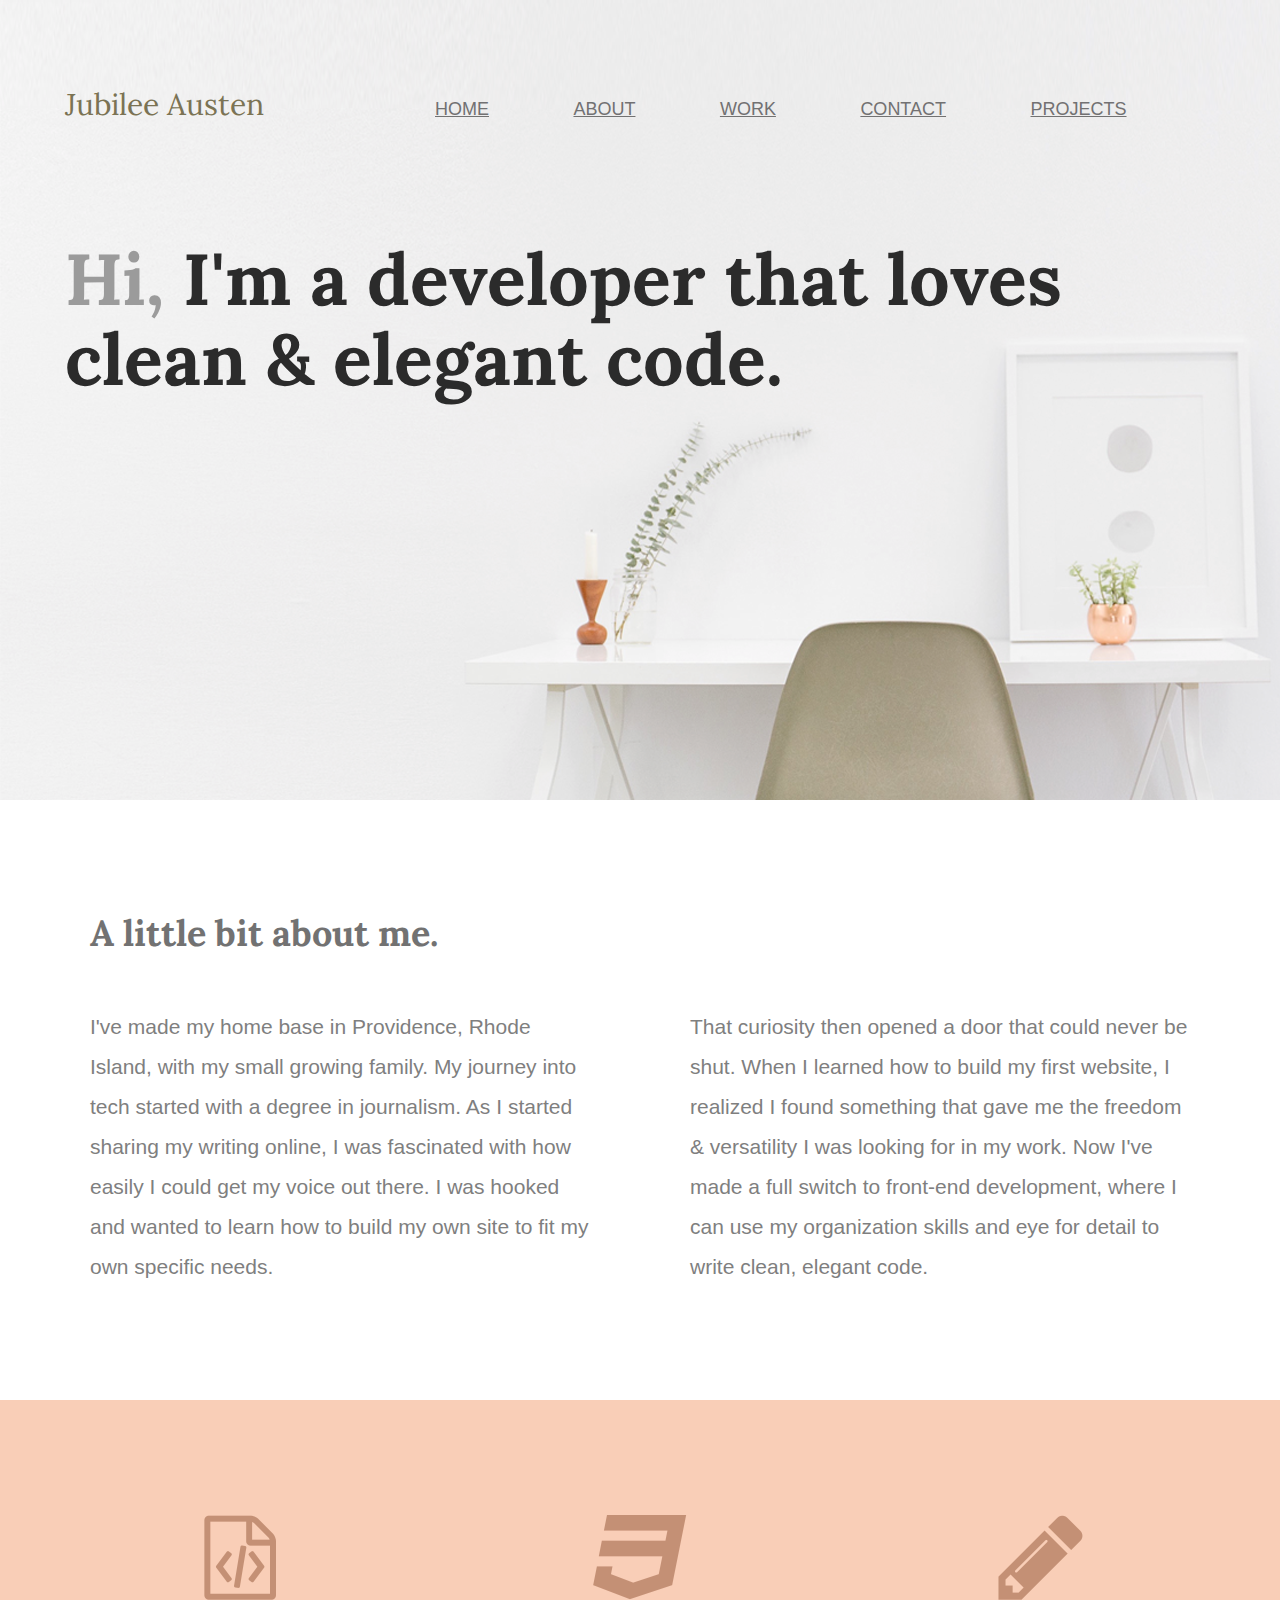
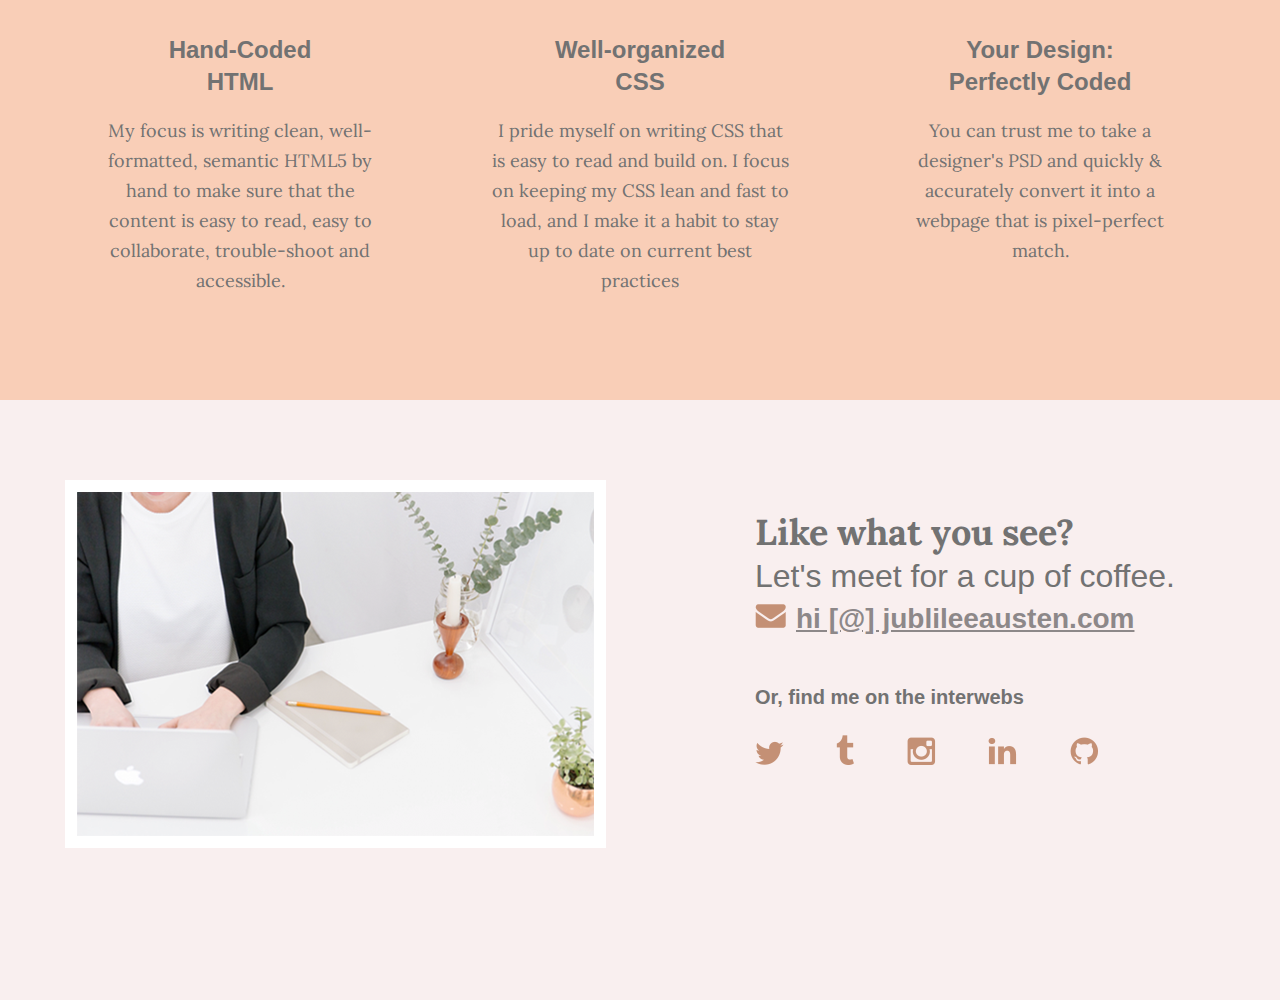
<file: index.html>
<!doctype html>
<meta charset="UTF-8"> 
<html lang="en">

<!--This is the head, where the tile of the site goes, and also any linked stylesheets-->

    <head>
        <meta charset="utf-8">
        <title>Jubilee Austen | Portfolio</title>
        <link rel="stylesheet" href="css/normalize.css">
        <link rel="stylesheet" href="css/main.css">
        <link href='https://fonts.googleapis.com/css?family=Source+Sans+Pro:400,700' rel='stylesheet' type='text/css'>
        <link href="https://fonts.googleapis.com/css?family=Lora:400,700&display=swap" rel="stylesheet" type='text/css'>
        <link href='https://fonts.googleapis.com/css?family=Lora:400,700' rel='stylesheet' type='text/css'>
    </head>
    
    <body>

<!--This is the header of the site, where it's split up into 2 sections, one contains the person's name and other 
    contains the nav bar-->

         <header class="homepage-hero">
            <div class="full-width">
                 <div class="half-width">
                     <h1>Jubilee Austen</h1>
                </div>
                <div class="half-width">
                   
        <nav>
            <ul>
                <li><a href="#">Home</a></li>
                <li><a href="#about">About</a></li>
                <li><a href="#work">Work</a></li>
                <li><a href="#contact">Contact</a></li>
                <li><a href="projects/index.html">Projects</a></li>
            </ul>
         </nav>
                </div>
                <h2><span> Hi, </span>I'm a developer that loves clean &amp; elegant code.</h2>
          </div>
        </header>

       <main>

 <!--This is the "little bit about me paragraph section of the site-->       

            <section id ="about">
                <div class="full-width">
                    <h2>A little bit about me.</h2>
                    <div class="half-width">
                        <p>I've made my home base in Providence, Rhode Island, with my small growing family. 
                            My journey into tech started with a degree in journalism. 
                            As I started sharing my writing online, I was fascinated with how easily I 
                            could get my voice out there. I was hooked and wanted to learn how to build 
                            my own site to fit my own specific needs.</p>
                     </div>
                    <div class="half-width">
                        <p>That curiosity then opened a door that could never be shut. 
                            When I learned how to build my first website, I realized I found 
                            something that gave me the freedom & versatility I was looking for in 
                            my work. Now I've made a full switch to front-end development, where I 
                            can use my organization skills and eye for detail to write clean, elegant code.</p>
                     </div>
                </div>
            </section>

<!--This is the middle section of the site, with the three icons in the middle of the screen. It's split into three divs.-->      
           
            <section id ="work">
                <div class="full-width">
                    <div class="third-width">
                        <img src="img/html-icon.png" alt="HTML icon">
                        <h3>Hand-Coded HTML</h3>
                        <p>My focus is writing clean, well-formatted, semantic HTML5 by hand to 
                                make sure that the content is easy to read, easy to collaborate, trouble-shoot and accessible.</p>
                     </div>
                    <div class="third-width">
                        <img src="img/css-icon.png" alt="CSS icon">
                        <h3>Well-organized CSS</h3>
                        <p>I pride myself on writing CSS that is easy to read and build on. I focus on 
                            keeping my CSS lean and fast to load, and I make it a habit to stay up to date 
                            on current best practices</p>
                     </div>
                     <div class="third-width">
                         <img src="img/pencil.png" alt="Pencil icon">
                         <h3>Your Design: Perfectly Coded</h3>
                         <p> You can trust me to take a designer's PSD and quickly & 
                             accurately convert it into a webpage that is pixel-perfect match.</p>

                     </div>
                </div>
            </section>
        </main>

 <!--This is the contact section at the bottom, it's split into two divs, with most of the content on the right hand side of the screen-->      


            <footer id="contact">
                <div class="full-width">
                    <div class="half-width">
                        <img src="img/contact-image.png" alt="Contact image" id="contact-img">
                    </div>
                    <div class="half-width">
                        <h2>Like what you see?</h2>
                        <h3 id="email-header">Let's meet for a cup of coffee.</h3>
                        <a href="mailto:hi@jubileeausten.com"> <img src="img/envelope.png" alt="Envelope image" id="envelope">hi [@] jublileeausten.com</a>
                    <h3 id="socialmedia-header">Or, find me on the interwebs</h3>
                        <ul>
                            <li><a href="https://twitter.com"> <img src="img/twitter.png" alt="Twitter icon"></a></li>
                            <li><a href="https://www.tumblr.com"> <img src="img/tumblr.png" alt="Tumblr icon"></a></li>
                            <li><a href="https://www.instagram.com"> <img src="img/instagram.png" alt="Instatram icon"></a></li>
                            <li><a href="https://www.linkedin.com"> <img src="img/linkedin.png" alt="Linkedin icon"></a></li>
                            <li><a href="https://github.com/"> <img src="img/github.png" alt="Github icon"></a></li>
                        </ul>
                    </div>
                        <div id="contact-info">
                        </div>
                </div>
            </footer>
 
    </body>
</html>
</file>
<file: css/main.css>
/***** BASE STYLES *****/
/*** {
    outline: 1px solid red;
}
**/

body {
    color: #727272;
    font-family: 'Sourse Sans Pro', sans-serif;
}

#about, #work, #contact {
    height: 600px;
}

/***** GRID *****/

.full-width {
    margin: 0 auto;
    width: 1200px;
    overflow: auto;
}

.half-width {
    float: left;
    width: 600px;
   
}

.third-width {
    float: left;
    width: 400px;
   
}

/***** HEADER SECTION *****/

.homepage-hero {
    background: url("../img/full-background.png");
    background-size: cover;
    height: 800px;
}

header h1 {
    color: #7b7354;
    font-family: 'Lora', serif;
    font-size: 30px;
    font-weight: 400;
    padding: 65px 0 65px 25px;
    clear: both;
}

nav {
    float: right;
    padding: 83px 25px;
    width: 900px;
}

nav ul li {
    display: inline-block;
    text-decoration: underline;
    padding-left: 30px;
}

nav ul li a {
    color: #727172;
    font-size: 18px;
    text-decoration: solid;
    text-transform: uppercase;
    padding-left: 50px;
}

header h2 {
    clear: both;
    color: #2B2B2B;
    font-family: 'Lora', serif;;
    font-size: 72px;
    line-height: 80px;
    padding: 20px 0 20px 25px;
    width: 1000px;
}

header h2 span {
    color: #9B9B9B
}


/***** ABOUT SECTION *****/

#about .full-width {
    padding: 80px 0;
}

#about h2 {
    font-family: 'Lora', serif;
    font-size: 36px;
    padding-left: 50px;
}

#about p {
    color: #7F7F7F;
    font-size: 21px;
    line-height: 40PX;
    padding-left: 50px;
    padding-right: 50px;
}

/***** WORK SECTION *****/

#work {
    background-color: #F9CEB7;
    text-align: center;
}

#work .full-width {
    padding: 115px 0;
}

#work img {
    padding-bottom: 30px;
}

#work h3 {
    font-size: 24px;
    line-height: 32px;
    margin: 0 auto;
     width: 190px;
}

#work p {
    font-family: 'Lora', serif;
    font-size: 18px;
    line-height: 30px;
    padding: 0 50px;
}

/***** CONTACT SECTION *****/

#contact {
    background-color: #f9efef;
}

#contact .full-width {
    padding: 80px 0;
}

#contact img#contact-img {
    border: 12px solid #ffffff;
    margin-left: 25px;
}

#contact h2, #contact #email-header, #contact #socialmedia-header, #contact ul {
    padding-left: 115px;
    }

#contact #envelope {
    padding: 0 10px 0 115px;
}

#contact h2 {
    font-family: 'Lora', serif;
    font-size: 36px;
    line-height: 44px;
    
}

#contact #email-header {
    font-size: 32px;
    font-weight: 400;
    line-height: 44px;
    margin: -30px 0 5px 0;
}

#contact #socialmedia-header {
    font-size: 20px;
    font-weight: bold;
    line-height: 44px ;
    margin: 40px 0 0 0;
}

#contact a { 
    color: #8d8889;
    font-size: 28px;
    font-weight: bold;
    text-decoration: underline;
}

#contact ul {
    list-style: none;
}

#contact ul li {
    display: inline-block;
}

#contact ul img {
    font-size: 32px;
    padding-right: 48px;
}

/****** Projects Page Styles ******/


/****** Projects Page Header Styles ******/

.projects-hero {
    background-color: #f9efef;
}

/****** Projects Page Projects Styles ******/

#proj-section {
    background-color: #f5f5f5;
    text-align: center;
}

#proj-section .full-width {
    padding: 80px 0;
}

#proj-section .third-width {
    float: left;
}

#proj-section img {
    padding-bottom: 30px;
    height: 200px;
    width: 300px;
}

#proj-section h3 {
    font-size: 24px;
    line-height: 32px;
    margin: 0 auto;
    width: 300px;
}

#proj-section p {
    font-family: 'Lora', serif;
    font-size: 18px;
    line-height: 30px;
    padding: 0 50px;
}
</file>
